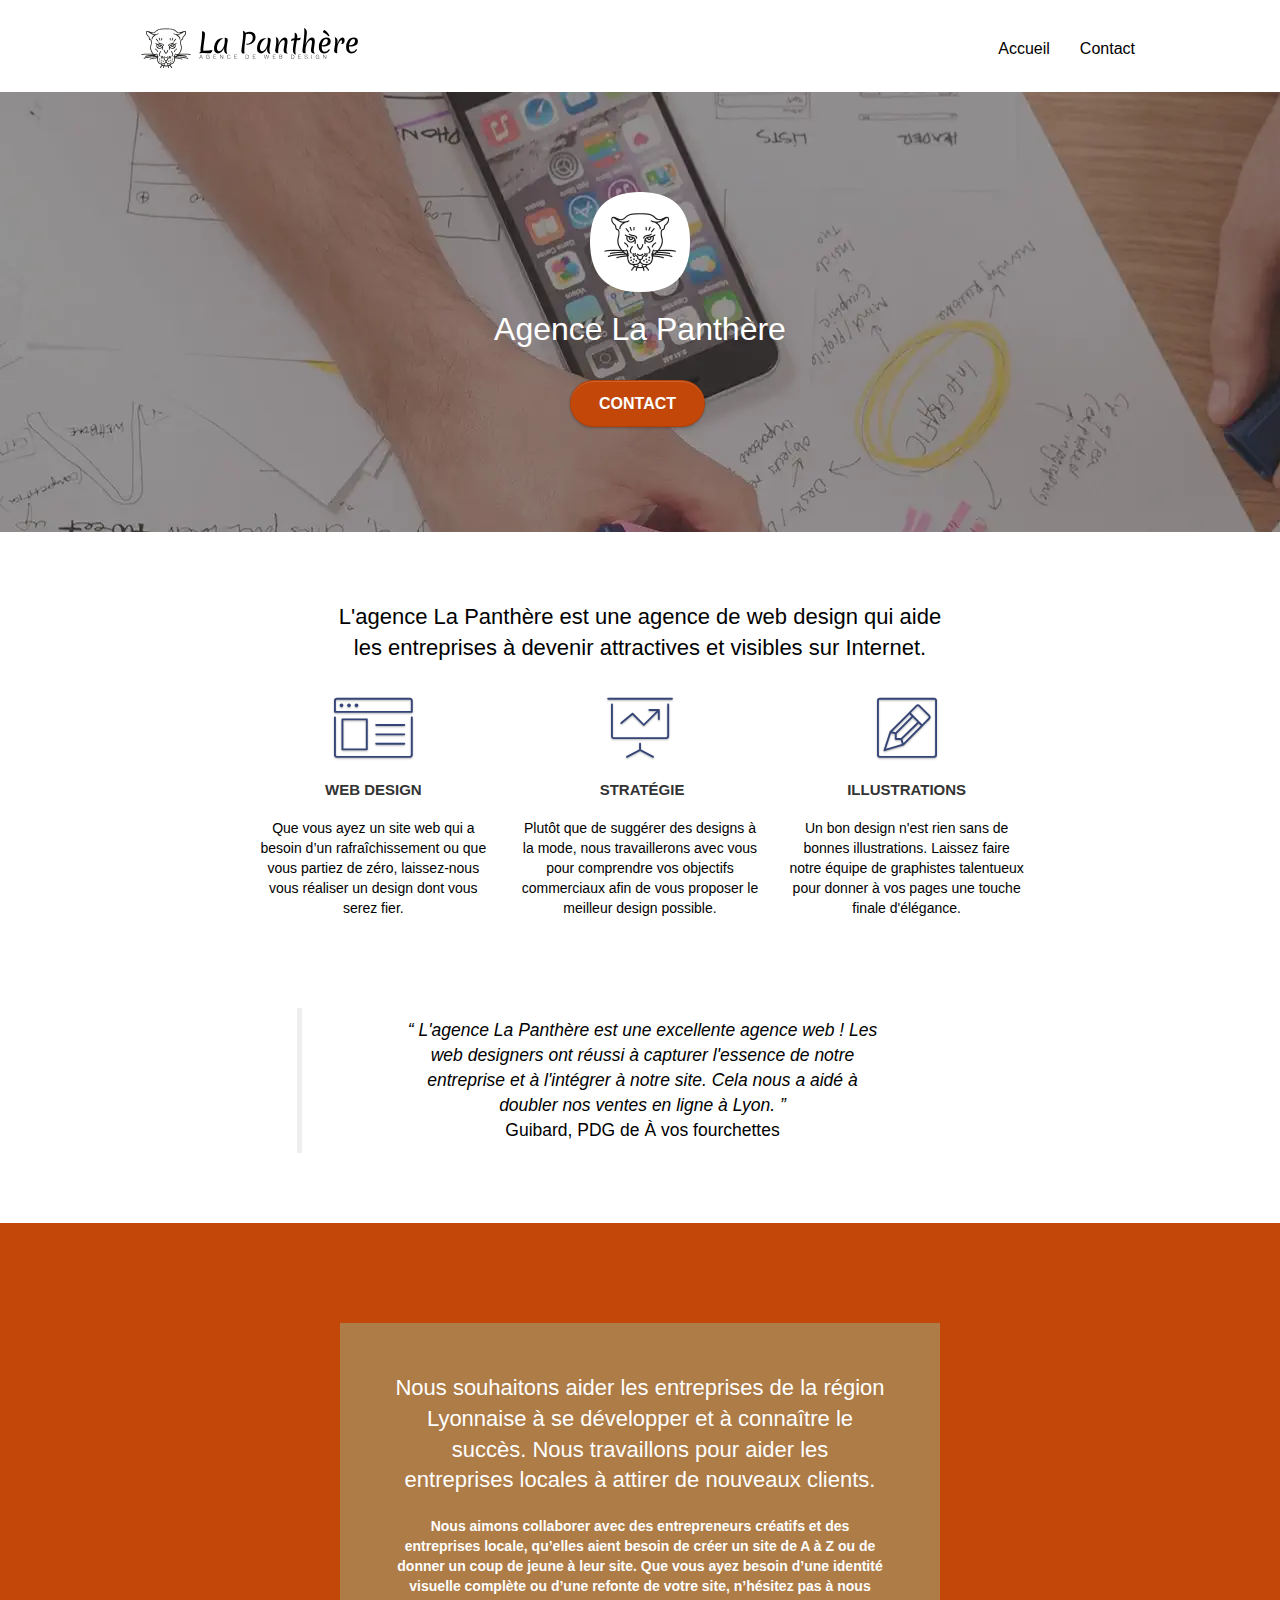
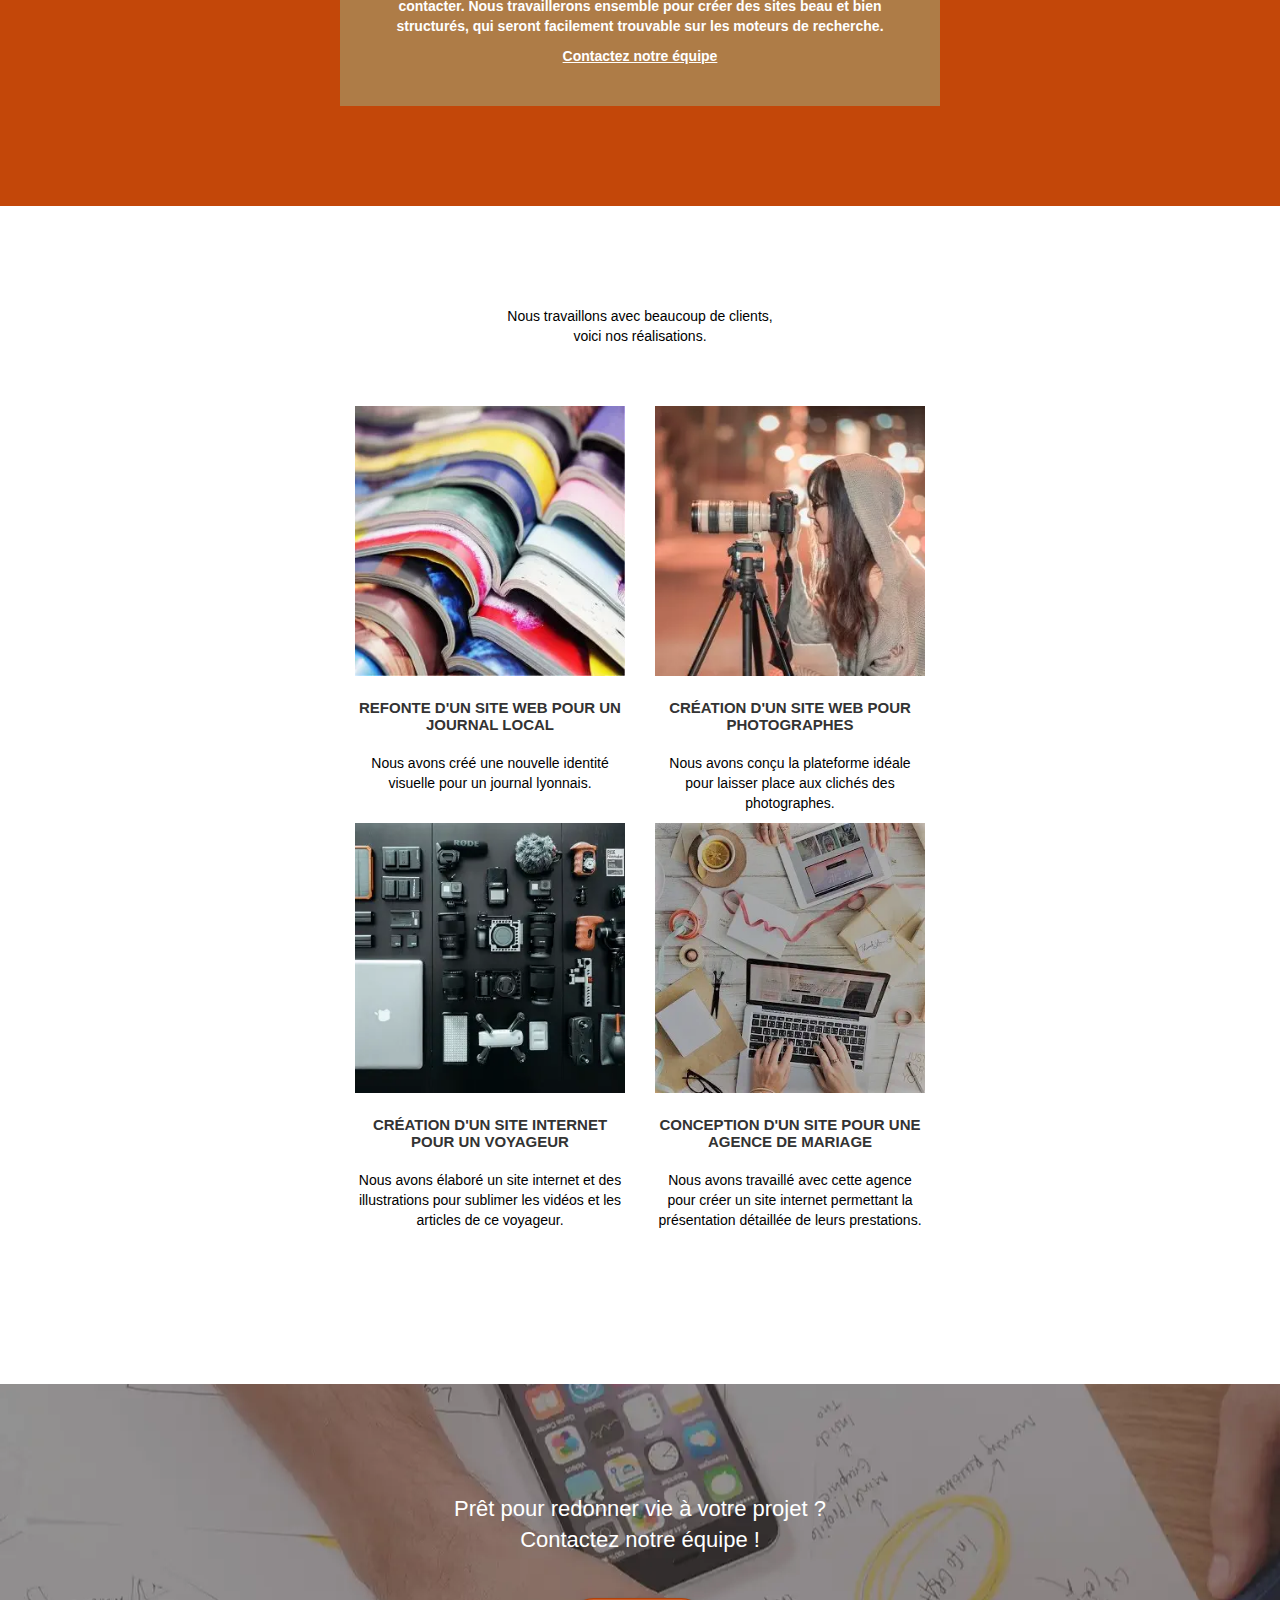
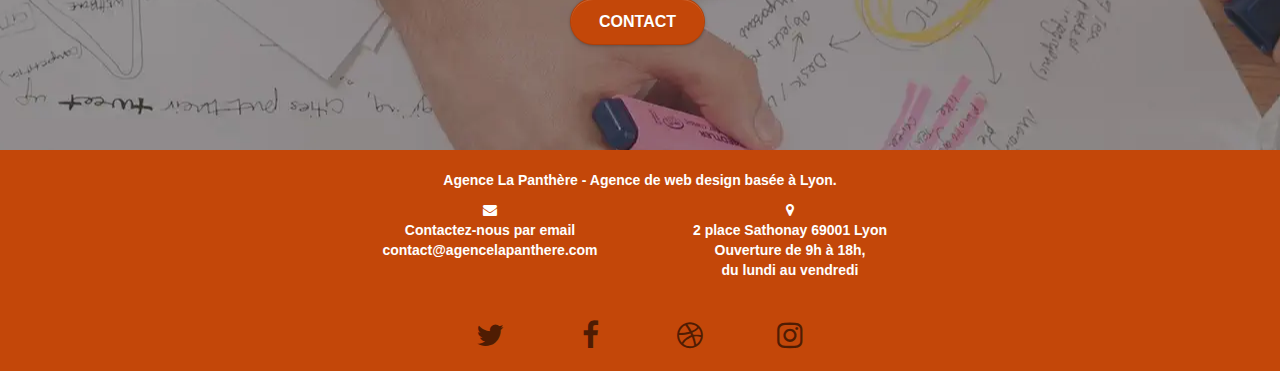
<file: index.html>
<!doctype html>
<html lang="fr">

<head>
	<meta charset="utf-8">
	<meta name="description" content="L'agence La Panthère est la meilleure agence de web design basée sur la ville de Lyon pour
	aider les entreprises à devenir attractives et visibles sur Internet.">
	<meta name="viewport" content="width=device-width, initial-scale=1.0, viewport-fit=cover">
	<link rel="shortcut icon" type="image/png" href="favicon.jpg">
	<link rel="canonical" href="https://virginiegd.github.io/agencelapanthere/">

	<link rel="stylesheet" type="text/css" href="./css/bootstrap.min.css">
	<link rel="stylesheet" type="text/css" href="style.css">
	<link rel="stylesheet" type="text/css" href="./css/font-awesome.min.css">
	<link rel="stylesheet" type="text/css" href="./css/et-line.min.css">

	<script src="./js/jquery-2.1.0.min.js" defer></script>
	<script src="./js/bootstrap.min.js" defer></script>
	<script src="./js/blocs.min.js" defer></script>
	<script src="./js/jquery.touchSwipe.min.js" defer></script>
	<script src="./js/gmaps.min.js" defer></script>
	
	<title>La Panthère, meilleure agence de web design basée sur Lyon</title>

	<!-- Analytics -->


	<!-- Analytics END -->

</head>

<body>
	<!-- Principal conteneur -->
	<div class="page-container">

		<!-- Header -->
		<header class="bloc bgc-white l-bloc " id="bloc-0">
			<div class="container bloc-sm">
				<nav class="navbar row">
					<div class="navbar-header">
						<a class="navbar-brand" href="index.html"><img src="img/agence-la-panthere-monochrome.svg"
								alt="Logo Agence La Panthere" height="40" width="217"></a>
						<button id="nav-toggle" type="button" class="ui-navbar-toggle navbar-toggle"
							data-toggle="collapse" data-target=".navbar-1">
							<span class="sr-only">Toggle navigation</span><span class="icon-bar"></span><span
								class="icon-bar"></span><span class="icon-bar"></span>
						</button>
					</div>
					<div class="collapse navbar-collapse navbar-1 special-dropdown-nav">
						<ul class="site-navigation nav navbar-nav">
							<li>
								<a href="index.html">Accueil</a>
							</li>
							<li>
								<a href="contact.html">Contact</a>
							</li>
						</ul>
					</div>
				</nav>
			</div>
		</header>
		<!-- Header END -->

		<main>

			<!-- Section 1 -->
			<section class="bloc bgc-dark-slate-blue bg-banniere d-bloc bg-t-edge bloc-bg-texture b-parallax"
				id="bloc-1-hero">
				<div class="container bloc-lg">
					<div class="row tight-width-whitespace">
						<div class="col-sm-12">
							<img src="img/logo.webp" class="center-block image-resize-mode" width="100" height="100"
								alt="Logo Agence La Panthère">
							<h1 class="text-center hero-bloc-text tc-white ">
								Agence La Panthère
							</h1>
							<div class="text-center">
								<a href="contact.html" class="btn btn-lg btn-clean btn-rd cta-hero btn-atomic-tangerine"
									id="cta-hero">Contact</a>
							</div>
						</div>
					</div>
				</div>
			</section>
			<!-- Section 1 END -->

			<!-- Section 2 -->
			<section class="bloc bgc-white l-bloc" id="bloc-2-services">
				<div class="container bloc-md">
					<div class="row">
						<h2 class="col-sm-12 text-center">
							L'agence La Panthère est une agence de web design qui aide <br>
							les entreprises à devenir attractives et visibles sur Internet.
						</h2>
					</div>
					<ul class="row voffset-lg med-width-whitespace">
						<li class="col-sm-4">
							<div class="text-center">
								<span class="et-icon-browser sm-shadow icon-dark-slate-blue icons icon-lg"></span>
							</div>
							<h3 class="mg-md text-center">
								Web design
							</h3>
							<p class="text-center ">
								Que vous ayez un site web qui a besoin d&rsquo;un rafraîchissement ou que vous partiez
								de zéro, laissez-nous vous réaliser un design dont vous serez
								fier.
							</p>
						</li>
						<li class="col-sm-4">
							<div class="text-center">
								<span class="et-icon-presentation sm-shadow icon-dark-slate-blue icons icon-lg"></span>
							</div>
							<h3 class="mg-md text-center">
								&nbsp;Stratégie
							</h3>
							<p class="text-center ">
								Plutôt que de suggérer des designs à la mode, nous travaillerons avec vous pour
								comprendre vos objectifs commerciaux afin de vous proposer le meilleur
									design possible.
							</p>
						</li>
						<li class="col-sm-4">
							<div class="text-center">
								<span class="et-icon-edit sm-shadow icon-dark-slate-blue icons icon-lg"></span>
							</div>
							<h3 class="mg-md text-center">
								Illustrations
							</h3>
							<p class="text-center ">
								Un bon design n'est rien sans de bonnes illustrations. Laissez faire notre équipe de
									graphistes talentueux pour donner à vos pages une touche finale d'élégance.
							</p>
						</li>
					</ul>
					<div class="row voffset-lg voffset">
						<blockquote class="col-xs-12 col-md-8 col-md-offset-2 text-center italic">
							&ldquo; L'agence La Panthère est une excellente agence web ! Les <br>
							web designers ont réussi à capturer l'essence de notre <br>
							entreprise et à l'intégrer à notre site. Cela nous a aidé à <br>
							doubler nos ventes en ligne à Lyon. &rdquo; <br>
							<span class="normal">Guibard, PDG de À vos fourchettes</span>
						</blockquote>
					</div>
				</div>
			</section>
			<!-- Section 2 END -->

			<!-- Section 3 what-i-do -->
			<section class="bloc tc-white bgc-atomic-tangerine bg-presentation d-bloc bloc-bg-texture b-parallax"
				id="bloc-3-what-i-do">
				<div class="container bloc-lg">
					<div class="row tight-width-whitespace black-background">
						<div class="col-sm-12 text-center">
							<h2 class="mg-md text-center tc-white">
								Nous souhaitons aider les entreprises de la région Lyonnaise à se développer et
								à connaître le succès. Nous travaillons pour aider les entreprises locales à attirer
									de nouveaux clients.
							</h2>
							<p class="text-center white">
								Nous aimons collaborer avec des entrepreneurs créatifs et des entreprises locale,
								qu’elles aient besoin de créer un site de A à Z ou de donner un coup de jeune à leur
								site. Que vous ayez besoin d’une identité visuelle complète ou d’une refonte de votre
								site, n’hésitez pas à nous contacter. Nous travaillerons ensemble pour créer des sites
								beau et bien structurés, qui seront facilement trouvable sur les moteurs de recherche.
							</p>
							<a class="ltc-white bold-link" href="contact.html">Contactez notre équipe</a>
						</div>
					</div>
				</div>
			</section>
			<!-- Section 3 what-i-do END -->

			<!-- Section 4 portfolio -->
			<section class="bloc bgc-white bg-repeat l-bloc" id="bloc-4-portfolio">
				<div class="container bloc-lg">
					<div class="row">
						<p class="col-sm-12 text-center">
							Nous travaillons avec beaucoup de clients, <br>
							voici nos réalisations.
						</p>
					</div>
					<ul class="row tight-width-whitespace portfolio-row">
						<li class="col-sm-6">
							<a href="#" data-lightbox="img/1.webp" data-gallery-id="gallery-1"
								data-caption="Refonte d'un site web pour un journal local" data-frame="snapshot-lb"><img
									src="img/1.webp" alt="Des journaux ouverts et empilés les uns sur les autres"
									height="320" width="320" class="img-responsive portfolio-thumb"></a>
							<h3 class="mg-md text-center">
								Refonte d'un site web pour un journal local
							</h3>
							<p class="text-center">
								Nous avons créé une nouvelle identité visuelle pour un journal lyonnais.
							</p>
						</li>
						<li class="col-sm-6">
							<a href="#" data-lightbox="img/2.webp" data-gallery-id="gallery-1"
								data-caption="Création d'un site web pour photographes" data-frame="snapshot-lb"> <img
									src="img/2.webp" class="img-responsive portfolio-thumb" alt="Une photographe"
									height="320" width="320"></a>
							<h3 class="mg-md text-center">
								Création d'un site web pour photographes
							</h3>
							<p class="text-center">
								Nous avons conçu la plateforme idéale pour laisser place aux clichés des photographes.
							</p>
						</li>
						<li class="col-sm-6">
							<a href="#" data-lightbox="img/3.webp" data-gallery-id="gallery-1"
								data-caption="Création d'un site internet pour un voyageur"
								data-frame="snapshot-lb"><img src="img/3.webp" class="img-responsive portfolio-thumb"
									alt="Appareils photo" height="320" width="320"></a>
							<h3 class="mg-md text-center">
								Création d'un site internet pour un voyageur
							</h3>
							<p class="text-center">
								Nous avons élaboré un site internet et des illustrations pour sublimer les vidéos et les
								articles de ce voyageur.
							</p>
						</li>
						<li class="col-sm-6">
							<a href="#" data-lightbox="img/4.webp" data-gallery-id="gallery-1"
								data-caption="Conception d'un site pour une agence de mariage"
								data-frame="snapshot-lb"><img src="img/4.webp" class="img-responsive portfolio-thumb"
									alt="Un ordinateur portable et une tablette sur une table couverte de divers papiers"
									height="320" width="320"></a>
							<h3 class="mg-md text-center">
								Conception d'un site pour une agence de mariage
							</h3>
							<p class="text-center">
								Nous avons travaillé avec cette agence pour créer un site internet permettant la
								présentation détaillée de leurs prestations.
							</p>
						</li>
					</ul>
				</div>
			</section>
			<!-- Section 4 portfolio END -->

			<!-- Section 5 cta -->
			<section class="bloc bgc-dark-slate-blue bg-banniere d-bloc bloc-bg-texture" id="bloc-5-cta">
				<div class="container bloc-lg">
					<div class="row">
						<h2 class="mg-md text-center tc-white">
							Prêt pour redonner vie à votre projet ?<br>Contactez notre équipe !
						</h2>
						<div class="col-sm-12 text-center">
							<a href="contact.html"
								class="btn btn-atomic-tangerine btn-clean btn-rd btn-lg cta-hero">Contact</a>
						</div>
					</div>
				</div>
			</section>
			<!-- Section 5 cta END -->

			<!-- ScrollToTop Button -->
			<span class="bloc-button btn btn-d scrollToTop" onclick="scrollToTarget('1')"><span
					class="fa fa-chevron-up"></span></span>
			<!-- ScrollToTop Button END-->

		</main>

		<!-- Footer -->
		<footer class="bloc bgc-atomic-tangerine d-bloc" id="bloc-8">
			<div class="container bloc-sm">
				<div class="row">
					<nav class="col-sm-12">
						<p class="text-center white">
							Agence La Panthère - Agence de web design basée à Lyon.
						</p>
						<ul class="row-no-gutters contact">
							<li class="col-sm-6 text-center white row row-no-gutters email">
								<span class="fa fa-envelope"></span>
								<p class="white">Contactez-nous par email
									<a class="white" href="mailto:contact@agencelapanthere.com"
										title="Cliquez ici pour nous envoyer un email">contact@agencelapanthere.com</a>
								</p>
							</li>
							<li class="col-sm-6 text-center white row row-no-gutters address">
								<span class="fa fa-map-marker"></span>
								<address class="white">2 place Sathonay 69001 Lyon <br>
									Ouverture de 9h à 18h, <br> du lundi au vendredi</address>
							</li>
						</ul>
						<ul class="row row-no-gutters social">
							<li class="col-sm-3">
								<div class="text-center">
									<a class="social" href="index.html" target="_blank" title="Twitter"><span
											class="fa fa-twitter icon-md"></span></a>
								</div>
							</li>
							<li class="col-sm-3">
								<div class="text-center">
									<a class="social" href="index.html" target="_blank" title="Facebook"><span
											class="fa fa-facebook icon-md"></span></a>
								</div>
							</li>
							<li class="col-sm-3">
								<div class="text-center">
									<a class="social" href="index.html" target="_blank" title="Dribbble"><span
											class="fa fa-dribbble icon-md"></span></a>
								</div>
							</li>
							<li class="col-sm-3">
								<div class="text-center">
									<a class="social" href="index.html" target="_blank" title="Instagram"><span
											class="fa fa-instagram icon-md"></span></a>
								</div>
							</li>
						</ul>
					</nav>
				</div>
			</div>
		</footer>
		<!-- Footer END -->

	</div>
	<!-- Principal conteneur END -->

</body>

</html>
</file>
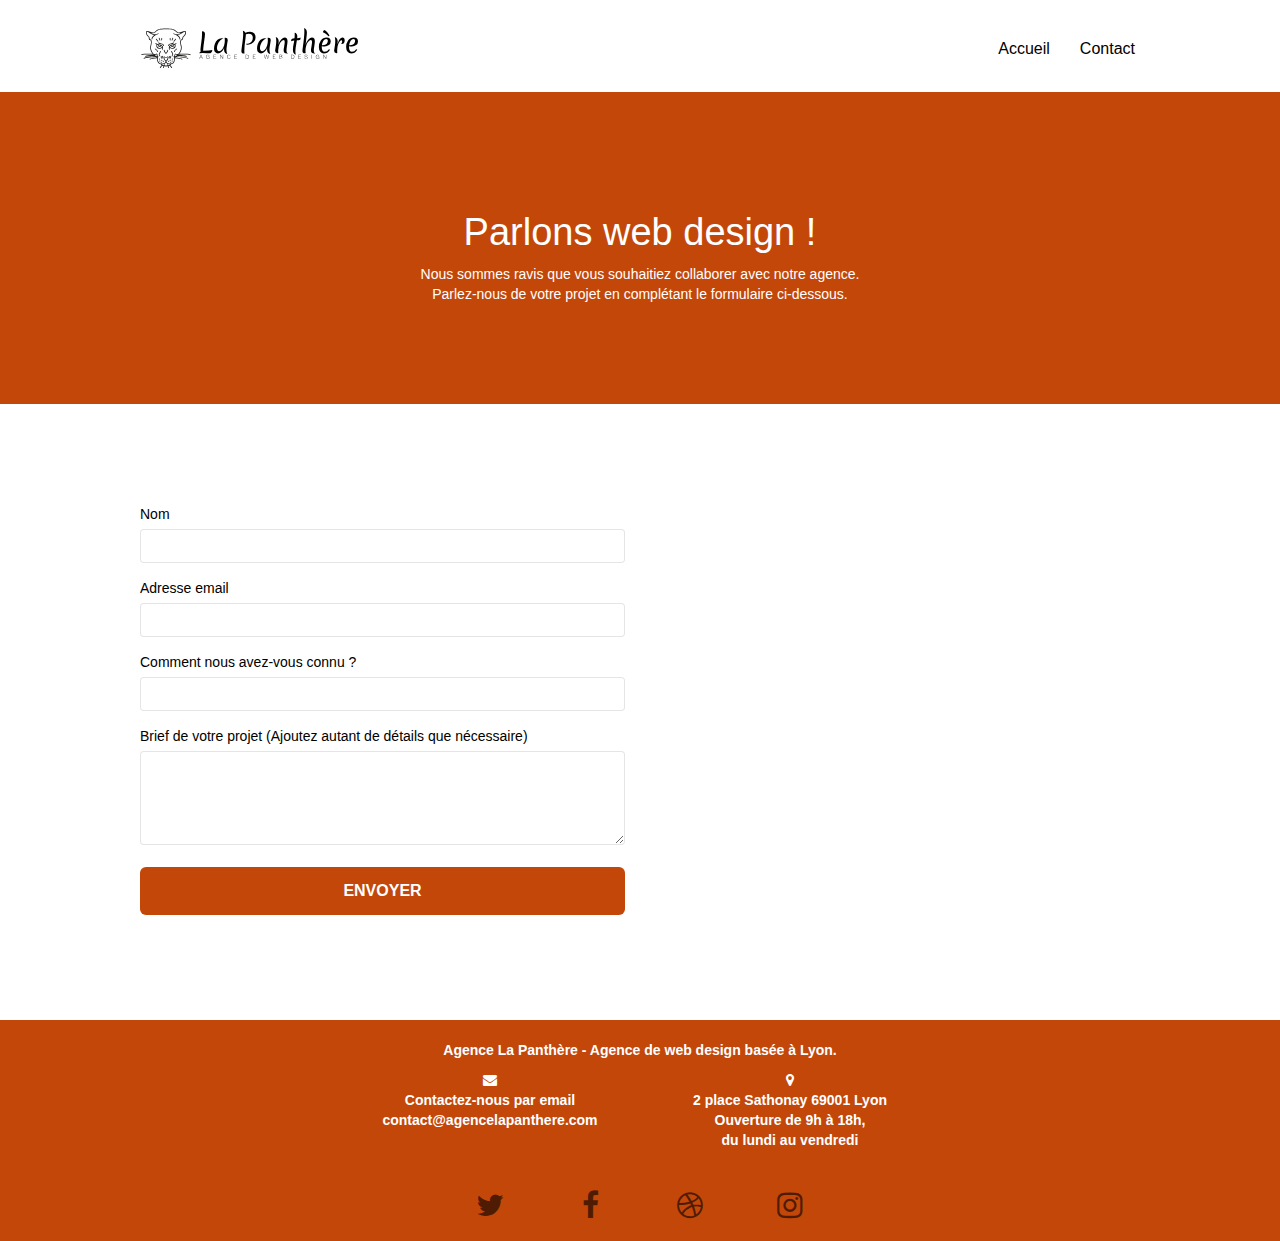
<file: contact.html>
<!doctype html>
<html lang="fr">

<head>
	<meta charset="utf-8">
	<meta name="description" content="Vous avez un projet qui vous tient à coeur ? N'hésitez pas à solliciter via le formulaire de cete page 
	l'équipe de la meilleure agence web design de la ville de Lyon.">
	<meta name="viewport" content="width=device-width, initial-scale=1.0, viewport-fit=cover">
	<link rel="shortcut icon" type="image/png" href="favicon.jpg">
	<link rel="canonical" href="https://virginiegd.github.io/agencelapanthere/">

	<link rel="stylesheet" type="text/css" href="./css/bootstrap.min.css">
	<link rel="stylesheet" type="text/css" href="style.css">
	<link rel="stylesheet" type="text/css" href="./css/font-awesome.min.css">
	<link rel="stylesheet" type="text/css" href="./css/et-line.min.css">

	<script src="./js/jquery-2.1.0.min.js" defer></script>
	<script src="./js/bootstrap.min.js" defer></script>
	<script src="./js/blocs.min.js" defer></script>
	<script src="./js/jquery.touchSwipe.min.js" defer></script>
	<script src="./js/gmaps.min.js" defer></script>
	<script src="./js/jqBootstrapValidation.min.js" defer></script>
	<script src="./js/formHandler.min.js" defer></script>

	<title>La Panthère - Contact</title>


	<!-- Analytics -->

	<!-- Analytics END -->

</head>

<body>
	<!-- Principal conteneur -->
	<div class="page-container">

		<!-- Header -->
		<header class="bloc bgc-white l-bloc " id="bloc-0">
			<div class="container bloc-sm">
				<nav class="navbar row">
					<div class="navbar-header">
						<a class="navbar-brand" href="index.html"><img src="img/agence-la-panthere-monochrome.svg"
								alt="Logo Agence La Panthère" height="40"></a>
						<button id="nav-toggle" type="button" class="ui-navbar-toggle navbar-toggle"
							data-toggle="collapse" data-target=".navbar-1">
							<span class="sr-only">Toggle navigation</span><span class="icon-bar"></span><span
								class="icon-bar"></span><span class="icon-bar"></span>
						</button>
					</div>
					<div class="collapse navbar-collapse navbar-1 special-dropdown-nav">
						<ul class="site-navigation nav navbar-nav">
							<li>
								<a href="index.html">Accueil</a>
							</li>
							<li>
								<a href="contact.html">Contact</a>
							</li>
						</ul>
					</div>
				</nav>
			</div>
		</header>
		<!-- Header END -->

		<main>

			<!-- Section 1 -->
			<section class="bloc bg-repeat bgc-atomic-tangerine d-bloc bloc-bg-texture" id="bloc-6">
				<div class="container bloc-lg">
					<div class="row">
						<div class="col-sm-12">
							<h1 class="text-center hero-bloc-text tc-white">
								Parlons web design !
							</h1>
							<p class="text-center mg-lg tc-white tight-width-whitespace">
								Nous sommes ravis que vous souhaitiez collaborer avec notre agence.<br>
								Parlez-nous de votre projet en complétant le formulaire ci-dessous.
							</p>
						</div>
					</div>
				</div>
			</section>
			<!-- Section 1 END -->

			<div class="bloc bgc-white l-bloc" id="bloc-7">
				<div class="container bloc-lg">
					<div class="row">
						<div class="col-sm-6">
							<form id="form_1" novalidate data-success-msg="Your message has been sent."
								data-fail-msg="Sorry it seems that our mail server is not responding, Sorry for the inconvenience!">
								<div class="form-group">
									<label for="name">
										Nom
									</label>
									<input id="name" type="text" class="form-control" required aria-required="true">
								</div>
								<div class="form-group">
									<label for="email">
										Adresse email
									</label>
									<input id="email" class="form-control" type="email" required aria-required="true">
								</div>
								<div class="form-group">
									<label for="input_504">
										Comment nous avez-vous connu ?
									</label>
									<input class="form-control" type="email" required aria-required="true"
										id="input_504">
								</div>
								<div class="form-group">
									<label for="message">
										Brief de votre projet (Ajoutez autant de détails que nécessaire)
									</label>
									<textarea id="message" class="form-control" rows="4" cols="50" required></textarea>
								</div>
								<button class="bloc-button btn btn-lg btn-block cta-hero btn-atomic-tangerine"
									type="submit">
									Envoyer
								</button>
							</form>
						</div>
					</div>
				</div>
			</div>

			<!-- ScrollToTop Button -->
			<span class="bloc-button btn btn-d scrollToTop" onclick="scrollToTarget('1')"><span
					class="fa fa-chevron-up"></span></span>
			<!-- ScrollToTop Button END-->

		</main>

		<!-- Footer -->
		<footer class="bloc bgc-atomic-tangerine d-bloc" id="bloc-8">
			<div class="container bloc-sm">
				<div class="row">
					<nav class="col-sm-12">
						<p class="text-center white">
							Agence La Panthère - Agence de web design basée à Lyon.
						</p>
						<ul class="row-no-gutters contact">
							<li class="col-sm-6 text-center white row row-no-gutters email">
								<span class="fa fa-envelope"></span>
								<p class="white">Contactez-nous par email
									<a class="white" href="mailto:contact@agencelapanthere.com"
										title="Cliquez ici pour nous envoyer un email">contact@agencelapanthere.com</a>
								</p>
							</li>
							<li class="col-sm-6 text-center white row row-no-gutters address">
								<span class="fa fa-map-marker"></span>
								<address class="white">2 place Sathonay 69001 Lyon <br>
									Ouverture de 9h à 18h, <br> du lundi au vendredi</address>
							</li>
						</ul>
						<ul class="row row-no-gutters social">
							<li class="col-sm-3">
								<div class="text-center">
									<a class="social" href="index.html" target="_blank" title="Twitter"><span
											class="fa fa-twitter icon-md"></span></a>
								</div>
							</li>
							<li class="col-sm-3">
								<div class="text-center">
									<a class="social" href="index.html" target="_blank" title="Facebook"><span
											class="fa fa-facebook icon-md"></span></a>
								</div>
							</li>
							<li class="col-sm-3">
								<div class="text-center">
									<a class="social" href="index.html" target="_blank" title="Dribbble"><span
											class="fa fa-dribbble icon-md"></span></a>
								</div>
							</li>
							<li class="col-sm-3">
								<div class="text-center">
									<a class="social" href="index.html" target="_blank" title="Instagram"><span
											class="fa fa-instagram icon-md"></span></a>
								</div>
							</li>
						</ul>
					</nav>
				</div>
			</div>
		</footer>
		<!-- Footer END -->

	</div>
	<!-- Principal conteneur END -->

</body>

</html>
</file>
<file: style.css>
.d-bloc .navbar-toggle .icon-bar,
body {
    background: #fff;
}
.bloc .container,
.row.row-no-gutters > [class*=" col-"],
.row.row-no-gutters > [class^="col-"] {
    padding-right: 0;
    padding-left: 0;
}
.nav-center .navbar-brand img,
body {
    margin: 0;
}
.nav-invert .navbar .nav,
.nav > li {
    float: left;
}
a,
button {
    outline: 0;
}
.scrollToTop,
a,
button {
    transition: 0.3s ease-in-out;
}
body {
    padding: 0;
    overflow-x: hidden;
    -webkit-font-smoothing: antialiased;
    -moz-osx-font-smoothing: grayscale;
}
a:hover {
    text-decoration: none;
    cursor: pointer;
}
ul {
    list-style-type: none;
    padding: 0;
    margin: 0;
}
.italic {
    font-style: italic;
}
.normal {
    font-style: normal;
}
.bloc {
    width: 100%;
    clear: both;
    background: 50% 50% / cover no-repeat;
    padding: 0 50px;
    -webkit-background-size: cover;
    -moz-background-size: cover;
    -o-background-size: cover;
    background-size: auto;
    position: relative;
}
.bloc-lg {
    padding: 100px 50px;
}
.bloc-md {
    padding: 50px;
}
.bloc-sm {
    padding: 20px 50px;
}
.bg-b-edge,
.bg-bl-edge,
.bg-br-edge,
.bg-center,
.bg-l-edge,
.bg-r-edge,
.bg-repeat,
.bg-t-edge,
.bg-tl-edge,
.bg-tr-edge {
    -webkit-background-size: auto !important;
    -moz-background-size: auto !important;
    -o-background-size: auto !important;
    background-size: auto !important;
}
.bg-repeat,
.nav > li a:focus,
.nav > li a:hover {
    background: 0 0;
}
.bg-t-edge {
    background: top no-repeat;
}
.bloc-bg-texture::before {
    content: "";
    background-size: 2px 2px;
    position: absolute;
    top: 0;
    bottom: 0;
    left: 0;
    right: 0;
}
.b-parallax {
    background-attachment: fixed;
}
.d-bloc {
    color: rgba(255, 255, 255, 0.7);
}
.d-bloc button:hover {
    color: rgba(255, 255, 255, 0.9);
}
.d-bloc .icon-round,
.d-bloc .icon-rounded,
.d-bloc .icon-semi-rounded-a,
.d-bloc .icon-semi-rounded-b,
.d-bloc .icon-square {
    border-color: rgba(255, 255, 255, 0.9);
}
.d-bloc .divider-h span {
    border-color: #060606;
}
.d-bloc .a-btn,
.d-bloc .navbar a,
.d-bloc .navbar-brand,
.d-bloc .panel .a-btn,
.d-bloc a .icon-lg,
.d-bloc a .icon-md,
.d-bloc a .icon-sm,
.d-bloc a .icon-xl,
.d-bloc h1 a,
.d-bloc h2 a,
.d-bloc h3 a,
.d-bloc h4 a,
.d-bloc h5 a,
.d-bloc h6 a,
.d-bloc p a,
.l-bloc .a-btn,
.l-bloc .navbar a,
.l-bloc .navbar-brand,
.l-bloc .navbar-toggle .icon-bar,
.l-bloc a .icon-lg,
.l-bloc a .icon-md,
.l-bloc a .icon-sm,
.l-bloc a .icon-xl,
.l-bloc h1 a,
.l-bloc h2 a,
.l-bloc h3 a,
.l-bloc h4 a,
.l-bloc h5 a,
.l-bloc h6 a,
.l-bloc p a {
    color: rgba(0, 0, 0, 0.6);
}
.d-bloc .a-btn:hover,
.d-bloc .navbar a:hover,
.d-bloc .navbar-brand:hover,
.d-bloc a:hover .icon-lg,
.d-bloc a:hover .icon-md,
.d-bloc a:hover .icon-sm,
.d-bloc a:hover .icon-xl,
.d-bloc h1 a:hover,
.d-bloc h2 a:hover,
.d-bloc h3 a:hover,
.d-bloc h4 a:hover,
.d-bloc h5 a:hover,
.d-bloc h6 a:hover,
.d-bloc p a:hover {
    color: #fff;
}
.d-bloc .btn-wire,
.d-bloc .btn-wire:hover {
    color: #fff;
    border-color: #fff;
}
.d-bloc .panel icon,
.l-bloc .icon-round,
.l-bloc .icon-rounded,
.l-bloc .icon-semi-rounded-a,
.l-bloc .icon-semi-rounded-b,
.l-bloc .icon-square {
    border-color: rgba(0, 0, 0, 0.7);
}
.d-bloc .panel,
.d-bloc .panel .a-btn:hover,
.l-bloc,
.l-bloc .a-btn:hover,
.l-bloc .navbar a:hover,
.l-bloc .navbar-brand:hover,
.l-bloc a:hover .icon-lg,
.l-bloc a:hover .icon-md,
.l-bloc a:hover .icon-sm,
.l-bloc a:hover .icon-xl,
.l-bloc h1 a:hover,
.l-bloc h2 a:hover,
.l-bloc h3 a:hover,
.l-bloc h4 a:hover,
.l-bloc h5 a:hover,
.l-bloc h6 a:hover,
.l-bloc p a:hover {
    color: #000;
}
.d-bloc .panel button:hover,
.l-bloc button:hover {
    color: rgba(0, 0, 0, 0.7);
}
.d-bloc .panel .divider-h span,
.l-bloc .divider-h span {
    border-color: rgba(0, 0, 0, 0.1);
}
.d-bloc .panel .btn-wire,
.d-bloc .panel .btn-wire:hover,
.l-bloc .btn-wire,
.l-bloc .btn-wire:hover {
    color: rgba(0, 0, 0, 0.7);
    border-color: rgba(0, 0, 0, 0.3);
}
.voffset {
    margin-top: 30px;
}
.voffset-lg {
    margin-top: 80px;
}
.row-no-gutters {
    margin-right: 0;
    margin-left: 0;
}
#bloc-1-hero h1 {
    font-size: 32px;
}
.navbar {
    margin-bottom: 0;
    z-index: 1;
}
.navbar-brand {
    height: auto;
    padding: 3px 15px;
    font-size: 25px;
    font-weight: 600;
    line-height: 44px;
}
.navbar-brand img {
    max-height: 200px;
    margin: 0 5px 0 0;
    display: inline;
}
.navbar-brand img[src$="svg"] {
    min-width: 100px;
}
.navbar .nav {
    padding-top: 2px;
    margin-right: -16px;
    float: right;
    z-index: 1;
}
.nav > li {
    margin-top: 4px;
    font-size: 16px;
}
.navbar-nav .open .dropdown-menu > li > a {
    text-align: inherit;
}
.navbar-toggle {
    margin: 10px 10px 0 0;
    border: 0;
}
.mg-lg,
.mg-md {
    margin-top: 10px;
}
.navbar-toggle:hover {
    background: 0 0;
}
.navbar-toggle .icon-bar {
    background-color: #000;
    width: 26px;
}
.nav-invert .navbar-brand,
.nav-invert .navbar-header {
    float: right;
    position: relative;
    z-index: 2;
}
@media (min-width: 768px) {
    .site-navigation {
        position: absolute;
        top: 50%;
        right: 20px;
        transform: translate(0, -50%);
        -webkit-transform: translateY(-50%);
    }
    .nav > li .dropdown-menu a,
    .nav > li .dropdown-menu a:hover {
        color: #484848;
    }
    .nav-invert .site-navigation {
        left: 0;
        right: 0;
    }
    .nav-center {
        text-align: center;
    }
    .nav-center .navbar-header {
        width: 100%;
    }
    .nav-center .nav > li,
    .nav-center .navbar-brand,
    .nav-center .navbar-header {
        float: none;
        display: inline-block;
    }
    .nav-center .site-navigation {
        position: relative;
        width: 100%;
        right: 0;
        margin-right: 0;
        margin-top: 20px;
    }
    .nav-center.mini-nav .navbar-toggle {
        float: none;
        margin: 10px auto 0;
    }
}
.nav > li > .dropdown a {
    background: 0 0;
    display: block;
    padding: 14px 15px;
}
nav .caret {
    margin: 0 5px;
}
.dropdown-menu .dropdown-menu {
    top: -8px;
    left: 100%;
}
.dropdown-menu .dropmenu-flow-right {
    top: 100%;
    left: 0;
    margin-left: -1px;
    border-top-left-radius: 0;
    border-top-right-radius: 0;
}
.dropdown-menu .dropdown span {
    border: 4px solid #000;
    border-top-color: transparent;
    border-right-color: transparent;
    border-bottom-color: transparent;
    margin: 6px -5px 0 0;
    float: right;
}
.mg-md {
    margin-bottom: 20px;
}
.mg-lg {
    margin-bottom: 40px;
}
.btn {
    margin: 0 5px 5px 0;
}
.btn.pull-right {
    margin: 0 0 5px 5px;
}
.btn-d,
.btn-d:focus,
.btn-d:hover {
    color: #fff;
    background: rgba(0, 0, 0, 0.3);
}
.close-lightbox,
.lightbox-caption,
.next-lightbox,
.prev-lightbox {
    background: rgba(0, 0, 0, 0.5);
    position: absolute;
}
.btn-rd {
    border-radius: 40px;
}
.btn-clean {
    border: 1px solid rgba(0, 0, 0, 0.08);
    border-bottom-color: rgba(0, 0, 0, 0.1);
    text-shadow: 0 1px 0 rgba(0, 0, 1, 0.1);
    box-shadow: 0 1px 3px rgba(0, 0, 1, 0.25), inset 0 1px 0 0 rgba(255, 255, 255, 0.15);
}
.icon-md {
    font-size: 30px !important;
}
.icon-lg {
    font-size: 60px !important;
}
.showScrollTop,
p {
    font-size: 14px;
}
.sm-shadow {
    text-shadow: 0 1px 2px rgba(0, 0, 0, 0.3);
}
.panel-sq,
.panel-sq .panel-footer,
.panel-sq .panel-heading {
    border-radius: 0;
}
.panel-rd {
    border-radius: 30px;
}
.panel-rd .panel-heading {
    border-radius: 29px 29px 0 0;
}
.panel-rd .panel-footer {
    border-radius: 0 0 29px 29px;
}
.form-control {
    border-color: rgba(0, 0, 0, 0.1);
    box-shadow: none;
}
.scrollToTop {
    width: 40px;
    height: 40px;
    position: fixed;
    bottom: 20px;
    right: 20px;
    z-index: 500;
    opacity: 0;
}
.scrollToTop span {
    margin-top: 6px;
}
.showScrollTop {
    opacity: 1;
}
a[data-lightbox] {
    position: relative;
    display: block;
    text-align: center;
}
a[data-lightbox]:hover::before {
    content: "+";
    font-family: HelveticaNeue-Light, "Helvetica Neue Light", "Helvetica Neue", Helvetica, Arial;
    font-size: 32px;
    width: 50px;
    height: 50px;
    margin-left: -25px;
    border-radius: 50%;
    background: rgba(0, 0, 0, 0.6);
    color: #fff;
    font-weight: 100;
    z-index: 1;
    position: absolute;
    top: 50%;
    transform: translateY(-50%);
    -webkit-transform: translateY(-50%);
}
a[data-lightbox]:hover img {
    opacity: 0.6;
    -webkit-animation-fill-mode: none;
    animation-fill-mode: none;
}
#lightbox-modal {
    display: flex;
    align-items: center;
}
#lightbox-modal .modal-dialog {
    width: 90%;
    max-width: 900px;
    margin: 0 auto;
}
#lightbox-modal .modal-dialog img {
    max-height: 90vh;
    margin: 0 auto;
}
.lightbox-caption {
    padding: 20px;
    color: #fff;
    left: 15px;
    right: 15px;
    bottom: 5px;
}
.close-lightbox {
    color: #fff;
    font-size: 30px;
    top: 20px;
    right: 20px;
    z-index: 20;
    border: none;
    line-height: 30px;
    padding: 0 9px 5px;
    opacity: 0.3;
}
.close-lightbox:hover,
.next-lightbox:hover,
.prev-lightbox:hover {
    opacity: 1;
    color: #fff;
}
.next-lightbox,
.prev-lightbox {
    font-size: 20px;
    color: rgba(255, 255, 255, 0.9);
    transition: 0.2s ease-in-out;
    top: 45%;
    z-index: 1;
    opacity: 0.4;
}
.next-lightbox {
    padding: 6px 8px 1px 13px;
    right: 25px;
}
.prev-lightbox {
    padding: 6px 13px 1px 10px;
    left: 25px;
}
.snapshot-lb .modal-body {
    padding-bottom: 45px;
}
.snapshot-lb .lightbox-caption {
    padding: 0;
    color: rgba(0, 0, 0, 0.5);
    background: 0 0;
}
.btn,
a,
h1,
h2,
h3,
h4,
h5,
h6,
label,
p {
    font-family: helvetica;
    font-weight: 400;
    color: #000 !important;
}
h1,
h3,
h4 {
    color: #333 !important;
}
.container {
    max-width: 1000px;
}
.hero-bloc-text {
    font-size: 38px;
}
.hero-bloc-text-sub {
    font-size: 36px;
}
.statement-bloc-text {
    line-height: 26px;
    font-style: italic;
    font-size: 20px;
    text-align: center;
    font-weight: lighter;
    max-width: 520px;
    margin: auto;
}
.cta-hero,
h3 {
    text-transform: uppercase;
    font-weight: 700;
}
.contact,
.tight-width-whitespace {
    max-width: 600px;
    margin: auto;
}
.h1 {
    font-size: 20px;
    font-family: "Open Sans";
}
.cta-hero {
    margin-top: 22px;
    color: #fff;
    padding: 12px 28px;
    font-size: 16px;
}
.btn-atomic-tangerine,
.ltc-white,
.ltc-white:hover,
.tc-white,
.white {
    color: #fff !important;
}
.social {
    max-width: 400px;
    margin: auto;
    padding-left: 0;
}
.address,
.email {
    padding-bottom: 20px;
}
h2 {
    font-size: 22px;
    line-height: 1.4em;
}
h3 {
    font-size: 15px;
}
.med-width-whitespace {
    max-width: 800px;
    margin: auto;
    box-shadow: 0 0 0 #000;
}
.icons {
    margin-bottom: 14px;
    margin-top: 24px;
}
.white {
    font-weight: 700;
}
.portfolio-thumb {
    margin-bottom: 24px;
}
.portfolio-row {
    margin-bottom: 44px;
    margin-top: 50px;
}
.avatar {
    box-shadow: 0 4px 9px rgba(0, 0, 0, 0.3);
}
.black-background {
    background-color: rgba(165, 147, 99, 0.7);
    padding: 40px;
}
.bold-link {
    font-weight: 900;
    text-decoration: underline;
}
.bgc-white {
    background-color: #fff;
}
.bgc-dark-slate-blue {
    background-color: #364577;
}
.bgc-atomic-tangerine {
    background-color: #C34709;
}
.btn-atomic-tangerine {
    background: #c34709;
}
.btn-atomic-tangerine:hover {
    background: #c34709a4 !important;
    color: #fff !important;
}
.ltc-atomic-tangerine {
    color:#f3976c !important;
}
.ltc-atomic-tangerine:hover {
    color: #c27956 !important;
}
.icon-dark-slate-blue {
    color: #364577;
    border-color: #364577;
}
.bg-banniere {
    background-image: url(img/agence-la-panthere.webp);
}
.bg-presentation {
    background-image: url(img/image-de-presentation.webp);
}
@media (max-width: 1024px) {
    .bloc {
        padding-left: 20px;
        padding-right: 20px;
    }
    .bloc-tile-2.full-width-bloc .container,
    .bloc-tile-3.full-width-bloc .container,
    .bloc-tile-4.full-width-bloc .container,
    .bloc.full-width-bloc {
        padding-left: 0;
        padding-right: 0;
    }
    .portfolio-thumb {
        margin: auto;
    }
    .portfolio-row {
        padding-left: 0;
    }
}
@media (max-width: 992px) and (min-width: 768px) {
    .navbar .nav {
        max-width: 80%;
    }
    .nav-center.navbar .nav {
        max-width: 100%;
    }
}
@media only screen and (min-width: 768px) and (max-width: 1024px) and (orientation: landscape) {
    .b-parallax {
        background-attachment: scroll;
    }
}
@media only screen and (min-width: 1024px) and (max-width: 1366px) and (-webkit-min-pixel-ratio: 1.5) {
    .b-parallax {
        background-attachment: scroll;
    }
}
@media (max-width: 991px) {
    .container {
        width: 100%;
    }
    .b-parallax {
        background-attachment: scroll;
    }
    #hero-bloc,
    .page-container {
        overflow-x: hidden;
        position: relative;
    }
    .bloc-group,
    .bloc-group .bloc {
        display: block;
        width: 100%;
    }
}
@media (max-width: 767px) {
    .page-container {
        overflow-x: hidden;
        position: relative;
    }
    #disqus_thread,
    h1,
    h2,
    h3,
    h4,
    h5,
    h6,
    p {
        margin-left: 10px;
        margin-right: 10px;
    }
    .b-parallax {
        background-attachment: scroll;
    }
    .navbar .nav {
        padding-top: 0;
        border-top: 1px solid rgba(0, 0, 0, 0.2);
        float: none !important;
    }
    .navbar.row {
        margin-left: 0;
        margin-right: 0;
    }
    .site-navigation {
        position: inherit;
        transform: none;
        -webkit-transform: none;
        -ms-transform: none;
    }
    .nav > li {
        margin-top: 0;
        border-bottom: 1px solid rgba(0, 0, 0, 0.1);
        background: rgba(0, 0, 0, 0.05);
        text-align: left;
        padding-left: 15px;
        width: 100%;
    }
    .nav > li:hover {
        background: rgba(0, 0, 0, 0.08);
    }
    .dropdown .dropdown a .caret {
        float: none;
        margin: 5px 0 0 10px;
        border: 4px solid #000;
        border-bottom-color: transparent;
        border-right-color: transparent;
        border-left-color: transparent;
    }
    #hero-bloc .navbar .nav {
        background: rgba(0, 0, 0, 0.8);
    }
    #hero-bloc .navbar .nav a {
        color: rgba(255, 255, 255, 0.6);
    }
    .hero {
        padding: 50px 0;
    }
    .hero-nav {
        left: -1px;
        right: -1px;
    }
    .navbar-collapse {
        padding: 0;
        overflow-x: hidden;
        -webkit-box-shadow: none;
        box-shadow: none;
    }
    .navbar-brand img {
        max-height: 40px;
        width: auto;
    }
    .nav-invert .navbar-header {
        float: none;
        width: 100%;
    }
    .nav-invert .navbar-toggle {
        float: left;
        margin-left: 10px;
    }
    .bloc,
    .bloc-fill-screen .fill-bloc-bottom-edge,
    .bloc-fill-screen .fill-bloc-top-edge,
    .bloc-md,
    .bloc-sm,
    .bloc-tile-2 .container,
    .bloc-tile-3 .container,
    .bloc-tile-4 .container {
        padding-left: 0;
        padding-right: 0;
    }
    .bloc-lg,
    .bloc-xl,
    .bloc-xxl {
        padding: 40px 0;
    }
    .a-block {
        padding: 0 10px;
    }
    .btn-dwn {
        display: none;
    }
    .voffset {
        margin-top: 5px;
    }
    .voffset-md {
        margin-top: 20px;
    }
    .voffset-lg {
        margin-top: 30px;
    }
    form {
        padding: 5px;
    }
    .close-lightbox {
        display: inline-block;
    }
    .blocsapp-device-iphone5 {
        background-size: 216px 425px;
        padding-top: 60px;
        width: 216px;
        height: 425px;
    }
    .blocsapp-device-iphone5 img {
        width: 180px;
        height: 320px;
    }
    .email {
        padding-bottom: 0;
    }
    .bloc-mob-center-text {
        text-align: center;
    }
}
@media (max-width: 400px) {
    .bloc {
        padding-left: 0;
        padding-right: 0;
    }
}
</file>
